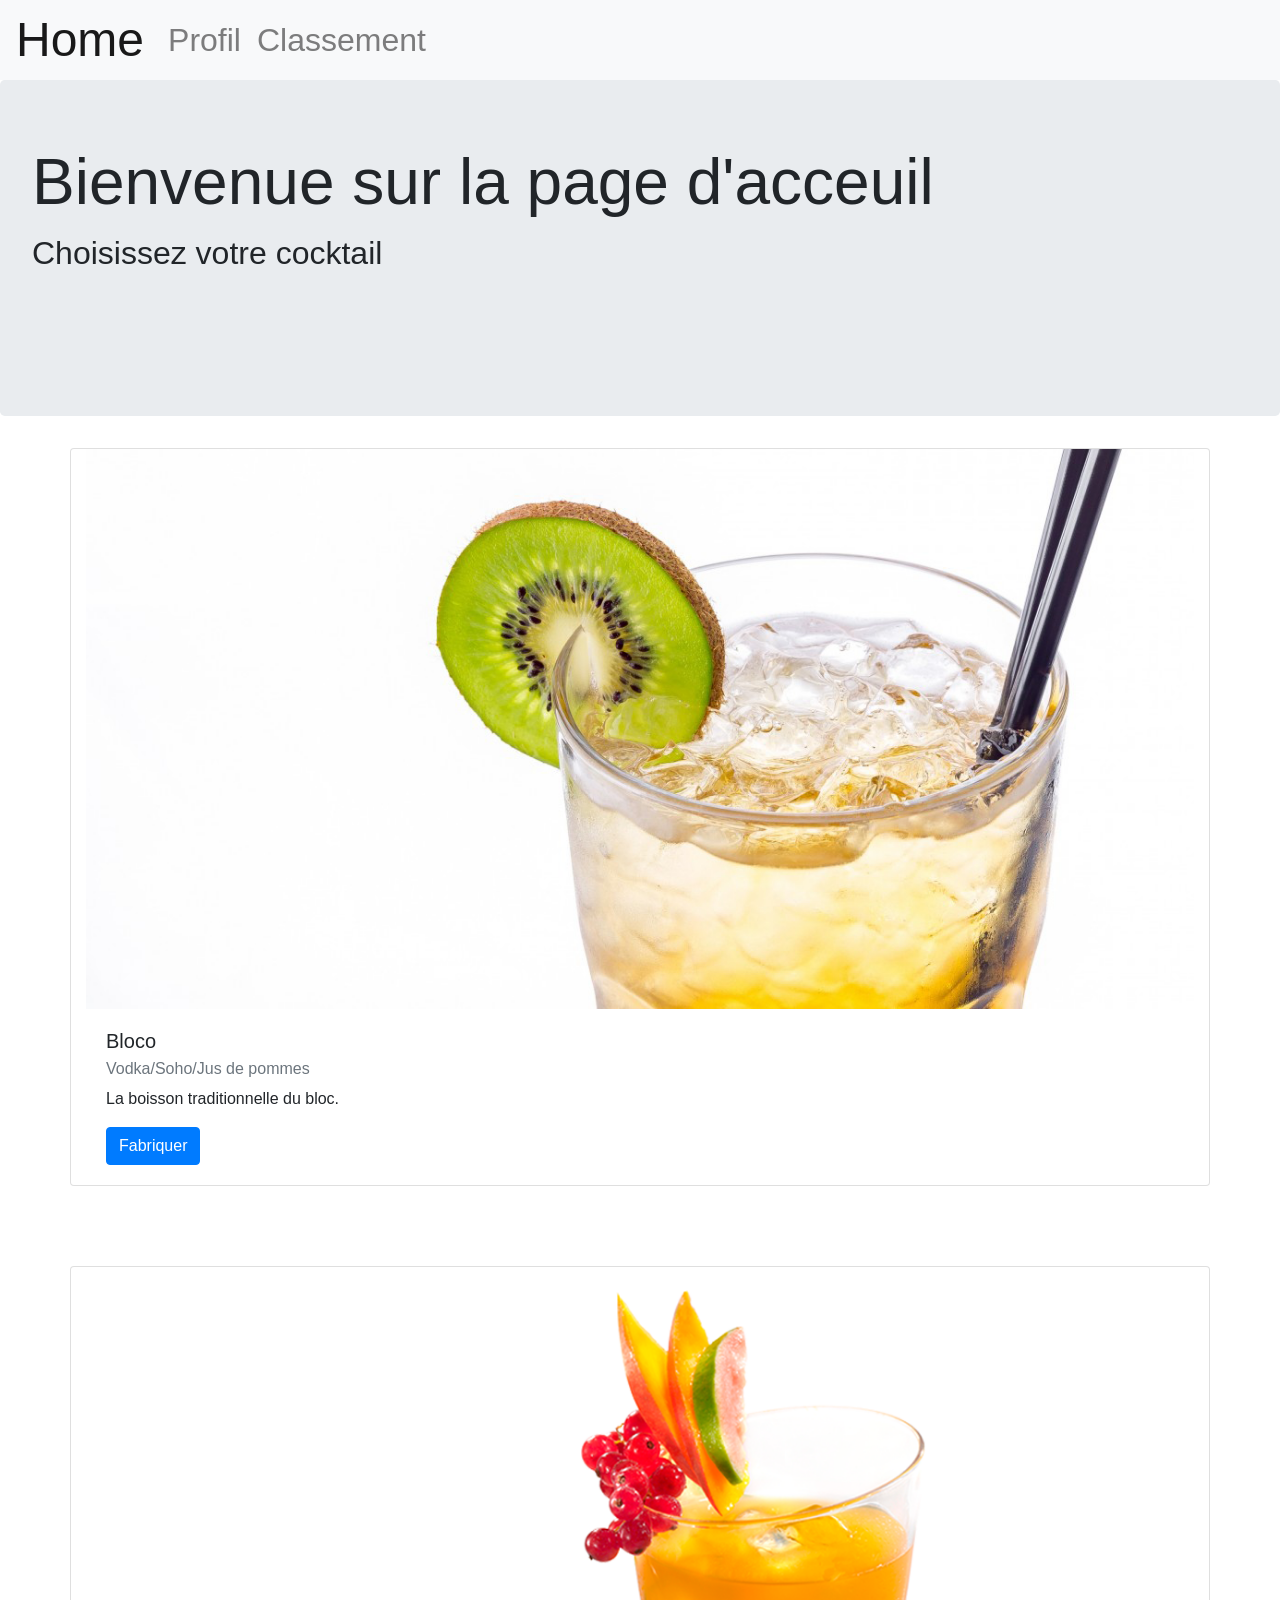
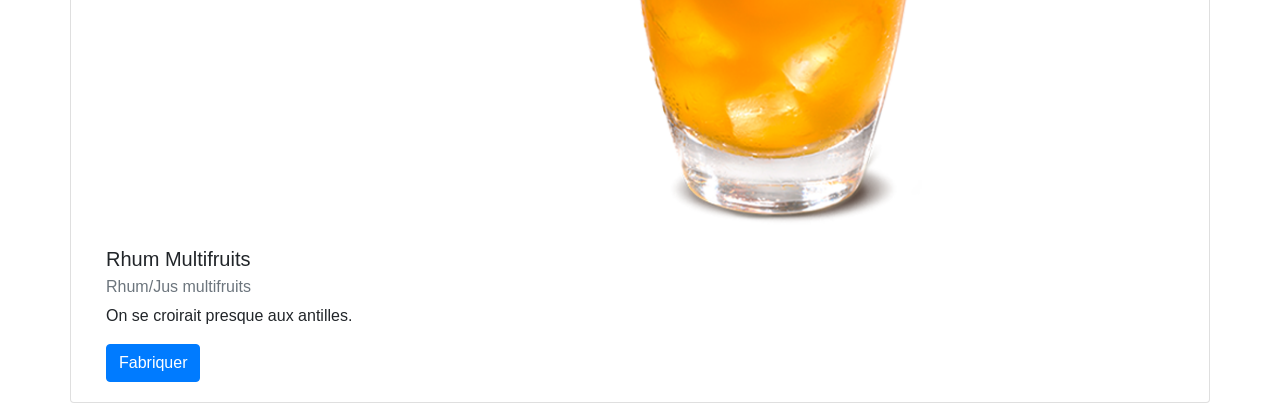
<file: index.html>
<!DOCTYPE html>
<html>
<head>
	<meta charset="utf-8">
	<title>Cocktail</title>
	<!-- CSS -->
	<link rel="stylesheet"  href="css/bootstrap.min.css">
	<link rel="stylesheet"  href="css/style.css">
	
	
</head>

<body>
	<!-- En-tete -->
	<nav class="navbar navbar-expand navbar-light bg-light" style="height: 5rem;">
  <a class="navbar-brand" href="index.html" style="font-size: 3rem;">Home</a>
  <div class="collapse navbar-collapse" id="navbarColor03">
    <ul class="navbar-nav mr-auto">
      <li class="nav-item">
        <a class="nav-link" href="profil.html" style="font-size: 2rem;">Profil</a>
      </li>
      <li class="nav-item">
        <a class="nav-link" href="#" style="font-size: 2rem;">Classement</a>
      </li>
    </ul>
  </div>
</nav>


	<!-- Fin en-tete -->


<div class="jumbotron" style="height: 21rem;">
  <h1 class="display-4" style="font-size: 4rem;">Bienvenue sur la page d'acceuil </h1>
  <p class="lead" style="font-size: 2rem;"> Choisissez votre cocktail</p>
</div>
<div class="container">
	<div class="row">
		<div class="card col-md-12" style="width: 18rem; margin-bottom: 5rem;">
			<img class="card-img-top" src="./img/Bloco.png" alt="Card image cap">
		  <div class="card-body">
		    <h5 class="card-title">Bloco</h5>
		    <h6 class="card-subtitle mb-2 text-muted">Vodka/Soho/Jus de pommes</h6>
		    <p class="card-text">La boisson traditionnelle du bloc.</p>
	    	<button type="button" class="btn btn-primary btn-fabriquer" data-toggle="modal" data-target="#exampleModal" value="Bloco">
			  Fabriquer
			</button>
		  </div>
		</div>
		<div class="card col-md-12" style="width: 18rem;">
			<img class="card-img-top" src="./img/RhumMultifruits.png" alt="Card image cap">
		  <div class="card-body">
		    <h5 class="card-title">Rhum Multifruits</h5>
		    <h6 class="card-subtitle mb-2 text-muted">Rhum/Jus multifruits</h6>
		    <p class="card-text">On se croirait presque aux antilles.</p>
		    <button type="button" class="btn btn-primary btn-fabriquer" data-toggle="modal" data-target="#exampleModal" value="RhumMultifruits">
			  Fabriquer
			</button>
		  </div>
		</div>
	</div>
</div>


<!-- Modal -->
<div class="modal fade " id="exampleModal" tabindex="-1" role="dialog" aria-labelledby="exampleModalLabel" aria-hidden="true">
  <div class="modal-dialog" role="document">
    <div class="modal-content">
      <div class="modal-header">
        <h5 class="modal-title" id="exampleModalLabel">Êtes-vous sûr ?</h5>
        <button type="button" class="close" data-dismiss="modal" aria-label="Close">
          <span aria-hidden="true">&times;</span>
        </button>
      </div>
      <div class="modal-body">
        Êtes-vous sûr de vouloir fabriquer ce cocktail ?
      </div>
      <div class="modal-footer">
        <button type="button" class="btn btn-secondary" data-dismiss="modal">Non</button>
        <button type="button" class="btn btn-primary btn-fabriquer-ok" data-dismiss="modal">Oui</button>
      </div>
    </div>
  </div>
</div>
<!--
	<form action="test.php" method="post">
		<p>Test</p>
		<input type="text" name="test">
		<p>Cocktail</p>
		<input type="text" name="cocktail">
		<p><input type="submit" value="Submit"></p>
	</form>
-->


	<script src="js/jquery-3.4.1.min.js"></script>
	<script type="text/javascript" src="js/bootstrap.min.js"></script>
	<script type="text/javascript" src="js/script.js"></script>
</body>

<footer>
	<div id="animation-valide" class="animated bounceOutLeft" style="display: none;">
		<div class="swal2-icon swal2-success swal2-animate-success-icon" style="display: flex;">
		 	<div class="swal2-success-circular-line-left" style="background-color: rgb(255, 255, 255);"></div>
		  	<span class="swal2-success-line-tip"></span>
		  	<span class="swal2-success-line-long"></span>
			<div class="swal2-success-ring"></div> 
	   		<div class="swal2-success-fix" style="background-color: rgb(255, 255, 255);"></div>
			<div class="swal2-success-circular-line-right" style="background-color: rgb(255, 255, 255);"></div>
	  	</div>
	</div>
</footer>
</html>
</file>
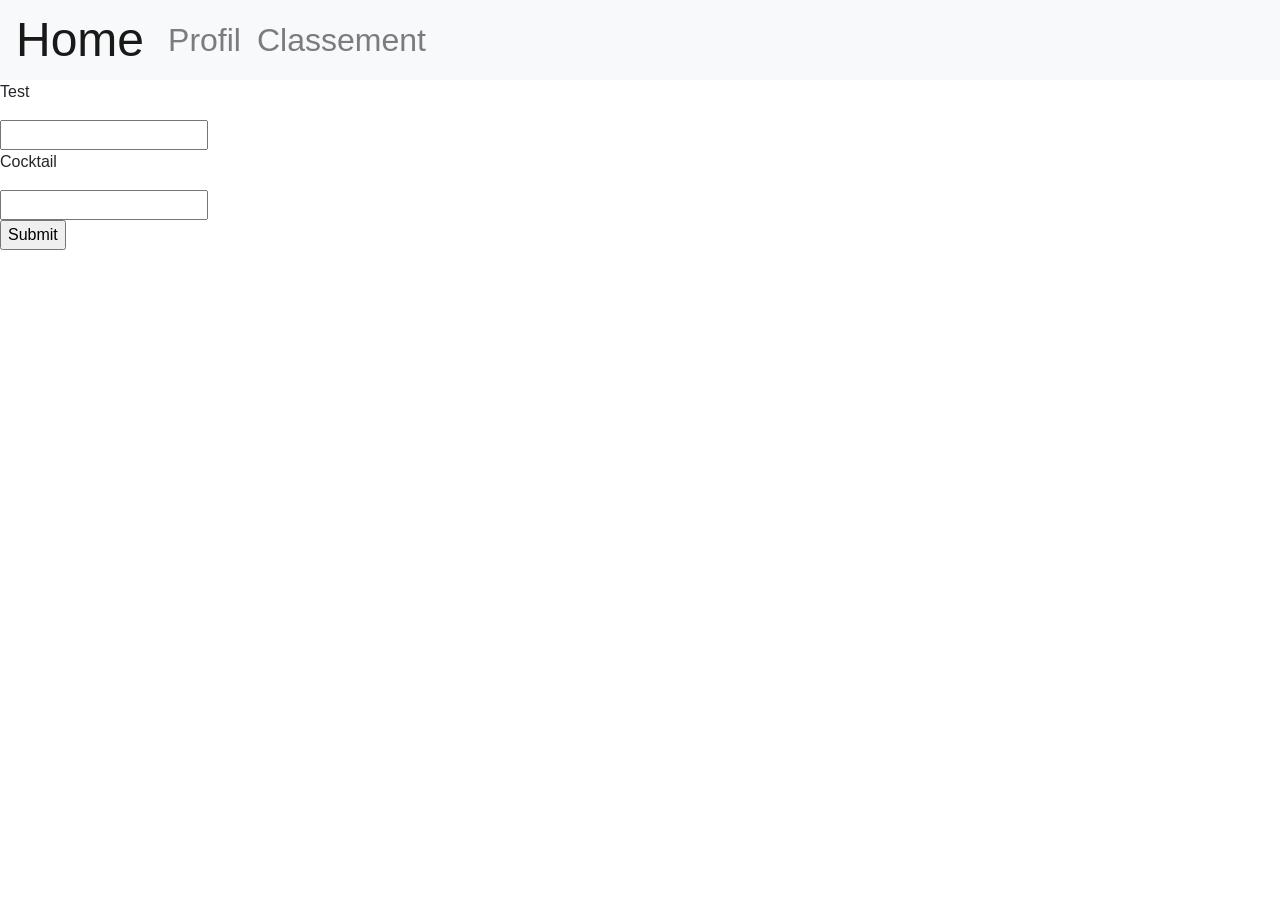
<file: profil.html>
<!DOCTYPE html>
<html>
<head>
	<meta charset="utf-8">
	<title>Cocktail</title>
	<!-- CSS -->
	<link rel="stylesheet"  href="css/bootstrap.min.css">
	<link rel="stylesheet"  href="css/style.css">
	
	
</head>

<body>
	<!-- En-tete -->
	<nav class="navbar navbar-expand navbar-light bg-light" style="height: 5rem;">
  <a class="navbar-brand" href="index.html" style="font-size: 3rem;">Home</a>
  <div class="collapse navbar-collapse" id="navbarColor03">
    <ul class="navbar-nav mr-auto">
      <li class="nav-item">
        <a class="nav-link" href="profil.html" style="font-size: 2rem;">Profil</a>
      </li>
      <li class="nav-item">
        <a class="nav-link" href="#" style="font-size: 2rem;">Classement</a>
      </li>
    </ul>
  </div>
</nav>


	<!-- Fin en-tete -->

	<form action="http://leodalloz.alwaysdata.net/test.php" method="post">
		<p>Test</p>
		<input type="text" name="test">
		<p>Cocktail</p>
		<input type="text" name="cocktail">
		<p><input type="submit" value="Submit"></p>
	</form>


	<script src="js/jquery-3.4.1.min.js"></script>
	<script type="text/javascript" src="js/bootstrap.min.js"></script>
	<script type="text/javascript" src="js/script.js"></script>
</body>

<footer>
	<div id="animation-valide" class="animated bounceOutLeft" style="display: none;">
		<div class="swal2-icon swal2-success swal2-animate-success-icon" style="display: flex;">
		 	<div class="swal2-success-circular-line-left" style="background-color: rgb(255, 255, 255);"></div>
		  	<span class="swal2-success-line-tip"></span>
		  	<span class="swal2-success-line-long"></span>
			<div class="swal2-success-ring"></div> 
	   		<div class="swal2-success-fix" style="background-color: rgb(255, 255, 255);"></div>
			<div class="swal2-success-circular-line-right" style="background-color: rgb(255, 255, 255);"></div>
	  	</div>
	</div>
</footer>
</html>
</file>
<file: css/style.css>
@import 'valide.css';

.backgroundColor {
	background-color: #FFA07A
}

#animation-valide {
	display: none;
	position:absolute; right:3%; bottom:1%;
}
</file>
